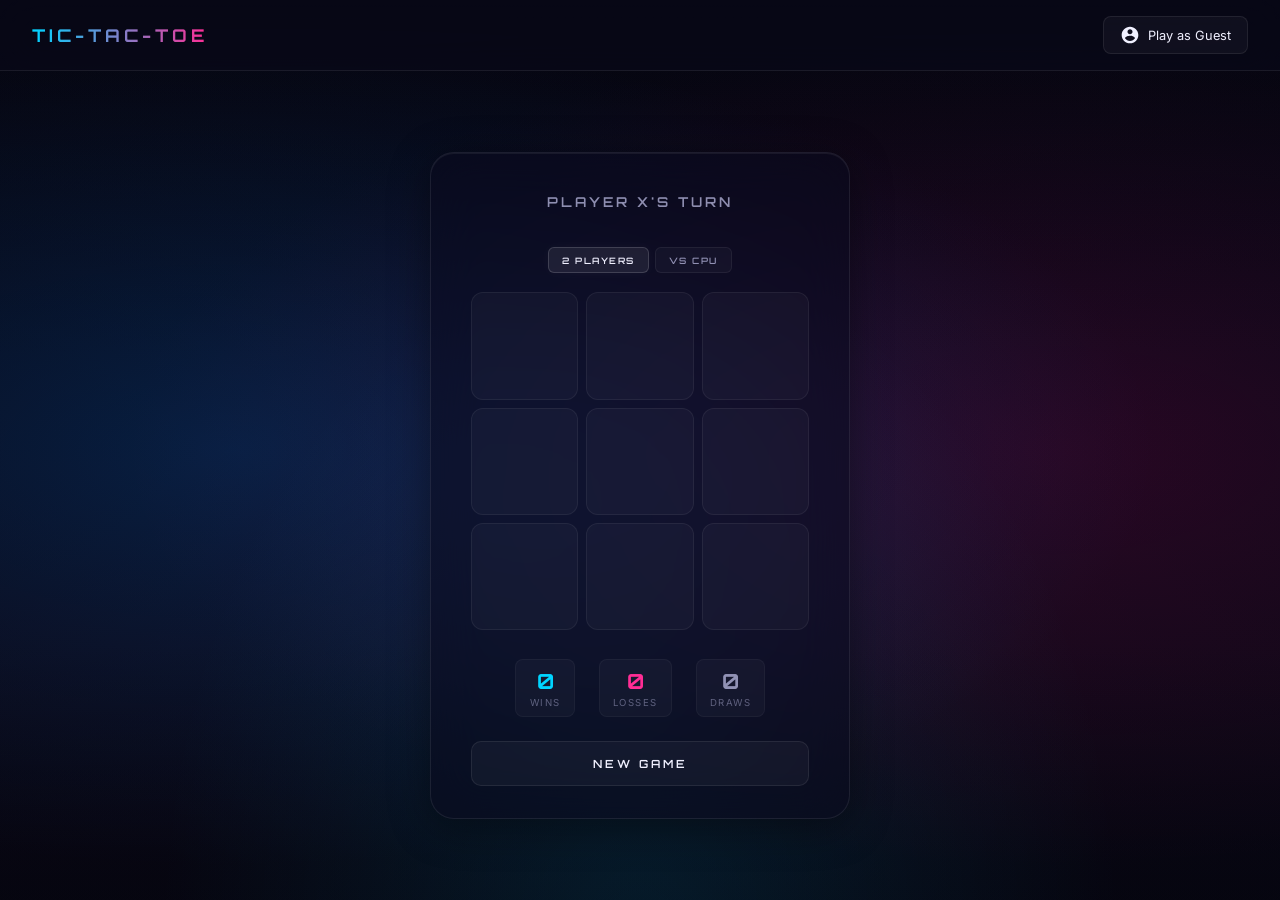
<file: index.html>
<!DOCTYPE html>
<html lang="en">
<head>
  <meta charset="UTF-8">
  <meta name="viewport" content="width=device-width, initial-scale=1.0">
  <title>Tic-Tac-Toe</title>
  <link rel="icon" type="image/svg+xml" href="favicon.svg">
  <link rel="manifest" href="manifest.json">
  <meta name="apple-mobile-web-app-capable" content="yes">
  <meta name="apple-mobile-web-app-status-bar-style" content="black-translucent">
  <link rel="preconnect" href="https://fonts.googleapis.com">
  <link href="https://fonts.googleapis.com/css2?family=Orbitron:wght@400;600;700;900&family=Inter:wght@300;400;500;600&display=swap" rel="stylesheet">
  <link rel="stylesheet" href="style.css">
  <script src="config.js"></script>
</head>
<body>
  <div class="parallax-bg" id="parallaxBg"></div>
  <div class="overlay"></div>

  <nav class="navbar">
    <a href="index.html" class="nav-brand">TIC-TAC-TOE</a>
    <div class="nav-right">
      <span id="userDisplay" class="user-display"></span>
      <div id="loginContainer"></div>
    </div>
  </nav>

  <main class="game-wrapper">
    <div class="game-container">
      <div class="status" id="status">Player X's turn</div>
      <div class="mode-bar">
        <button class="mode-btn active" data-mode="2p" onclick="setMode('2p')">2 Players</button>
        <button class="mode-btn" data-mode="cpu" onclick="setMode('cpu')">vs CPU</button>
        <span class="diff-group" id="diffGroup">
          <button class="diff-btn active" data-diff="easy" onclick="setDifficulty('easy')">Easy</button>
          <button class="diff-btn" data-diff="normal" onclick="setDifficulty('normal')">Normal</button>
          <button class="diff-btn" data-diff="hard" onclick="setDifficulty('hard')">Hard</button>
        </span>
      </div>
      <div class="board" id="board">
        <div class="cell" data-index="0"></div>
        <div class="cell" data-index="1"></div>
        <div class="cell" data-index="2"></div>
        <div class="cell" data-index="3"></div>
        <div class="cell" data-index="4"></div>
        <div class="cell" data-index="5"></div>
        <div class="cell" data-index="6"></div>
        <div class="cell" data-index="7"></div>
        <div class="cell" data-index="8"></div>
        <div class="win-line" id="winLine"></div>
      </div>
      <div class="scoreboard">
        <div class="score-item"><span class="score-val wins" id="scoreWins">0</span><span class="score-lbl">Wins</span></div>
        <div class="score-item"><span class="score-val losses" id="scoreLosses">0</span><span class="score-lbl">Losses</span></div>
        <div class="score-item"><span class="score-val draws" id="scoreDraw">0</span><span class="score-lbl">Draws</span></div>
      </div>
      <button class="btn-new" id="resetBtn">New Game</button>
    </div>
  </main>

  <script src="https://accounts.google.com/gsi/client"></script>
  <script src="auth.js"></script>
  <script src="profile.js"></script>
  <script src="ai.js"></script>
  <script src="script.js"></script>
  <script>
    if ('serviceWorker' in navigator) {
      navigator.serviceWorker.register('sw.js');
    }
  </script>
</body>
</html>
</file>
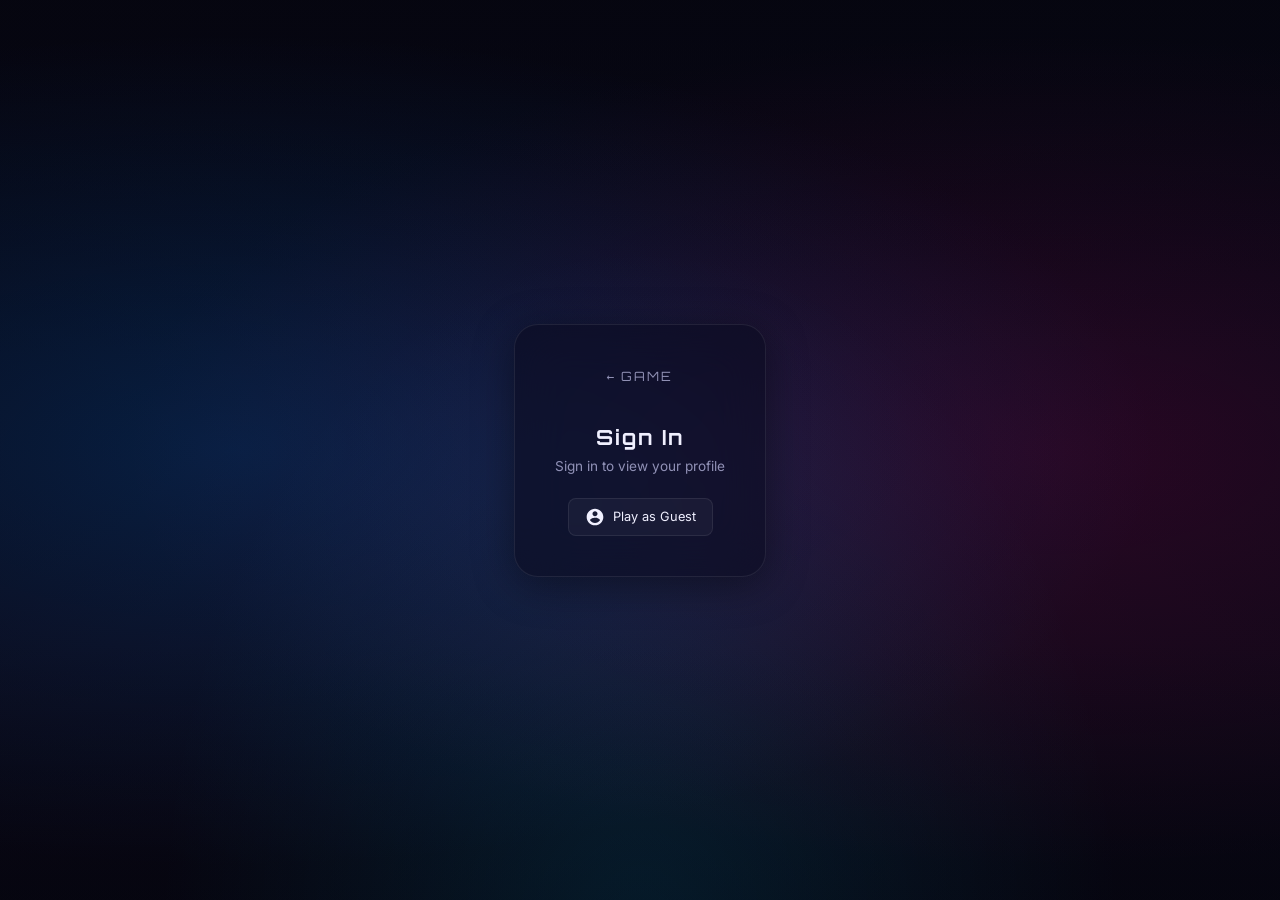
<file: profile.html>
<!DOCTYPE html>
<html lang="en">
<head>
  <meta charset="UTF-8">
  <meta name="viewport" content="width=device-width, initial-scale=1.0">
  <title>Profile - Tic-Tac-Toe</title>
  <link rel="icon" type="image/svg+xml" href="favicon.svg">
  <link rel="manifest" href="manifest.json">
  <meta name="apple-mobile-web-app-capable" content="yes">
  <meta name="apple-mobile-web-app-status-bar-style" content="black-translucent">
  <link rel="preconnect" href="https://fonts.googleapis.com">
  <link href="https://fonts.googleapis.com/css2?family=Orbitron:wght@400;600;700;900&family=Inter:wght@300;400;500;600&display=swap" rel="stylesheet">
  <link rel="stylesheet" href="style.css">
  <script src="config.js"></script>
  <style>
    .profile-page {
      position: relative;
      z-index: 5;
      flex: 1;
      display: flex;
      flex-direction: column;
      justify-content: center;
      align-items: center;
      padding: 2rem;
      min-height: 100vh;
    }

    .profile-container {
      background: var(--glass-bg);
      backdrop-filter: blur(24px);
      -webkit-backdrop-filter: blur(24px);
      border: 1px solid var(--glass-border);
      border-radius: 24px;
      padding: 2.5rem;
      text-align: center;
      box-shadow: 0 8px 40px rgba(0, 0, 0, 0.4);
      max-width: 500px;
      width: 100%;
    }

    .back-link {
      display: inline-flex;
      align-items: center;
      gap: 0.5rem;
      color: var(--text-secondary);
      text-decoration: none;
      font-size: 0.8rem;
      font-family: var(--font-display);
      letter-spacing: 2px;
      text-transform: uppercase;
      margin-bottom: 1.5rem;
      transition: color 0.2s;
    }

    .back-link:hover {
      color: var(--text-primary);
    }

    .profile-card h2 {
      font-family: var(--font-display);
      font-size: 1.3rem;
      font-weight: 700;
      letter-spacing: 2px;
      color: var(--text-primary);
      margin-top: 1rem;
    }

    .profile-email {
      color: var(--text-secondary);
      font-size: 0.8rem;
      margin: 0.3rem 0 1.5rem;
      opacity: 0.6;
    }

    .stats-grid {
      display: grid;
      grid-template-columns: repeat(5, 1fr);
      gap: 0.8rem;
      margin: 1.5rem 0;
    }

    .stat {
      display: flex;
      flex-direction: column;
      align-items: center;
      padding: 0.8rem 0.4rem;
      background: rgba(255, 255, 255, 0.03);
      border-radius: 8px;
      border: 1px solid rgba(255, 255, 255, 0.04);
    }

    .stat-val {
      font-family: var(--font-display);
      font-size: 1.4rem;
      font-weight: 700;
      color: var(--text-primary);
    }

    .stat-val.wins { color: var(--neon-blue); }
    .stat-val.losses { color: var(--neon-pink); }
    .stat-val.draws { color: var(--text-secondary); }

    .stat-lbl {
      font-size: 0.55rem;
      color: var(--text-secondary);
      text-transform: uppercase;
      letter-spacing: 1.5px;
      margin-top: 0.2rem;
      opacity: 0.6;
    }

    .reset-sm {
      font-family: var(--font-display);
      font-size: 0.6rem;
      letter-spacing: 2px;
      text-transform: uppercase;
      color: var(--text-primary);
      background: rgba(255, 255, 255, 0.04);
      border: 1px solid var(--glass-border);
      padding: 0.6rem 1.2rem;
      border-radius: 8px;
      cursor: pointer;
      transition: all 0.25s;
    }

    .reset-sm:hover {
      background: rgba(255, 255, 255, 0.08);
    }

    @media (max-width: 480px) {
      .profile-container {
        padding: 1.5rem;
      }
      .stats-grid {
        grid-template-columns: repeat(3, 1fr);
      }
    }
  </style>
</head>
<body>
  <div class="parallax-bg"></div>
  <div class="overlay"></div>

  <div class="profile-page">
    <div class="profile-container">
      <a href="index.html" class="back-link">&larr; Game</a>
      <div id="profileContent">
        <p style="color:var(--text-secondary);font-size:0.85rem">Loading...</p>
      </div>
    </div>
  </div>

  <script src="https://accounts.google.com/gsi/client"></script>
  <script src="auth.js"></script>
  <script src="profile.js"></script>
  <script>
    function renderProfile(user) {
      const el = document.getElementById('profileContent');
      if (!user) {
        el.innerHTML = `
          <div class="profile-card">
            <h2>Sign In</h2>
            <p style="color:var(--text-secondary);font-size:0.85rem;margin:0.5rem 0 1.5rem">Sign in to view your profile</p>
            <div id="loginPrompt"></div>
          </div>
        `;
        Auth.renderButton('loginPrompt');
        return;
      }
      el.innerHTML = Profile.renderFull(user);
    }

    renderProfile(Auth.getUser());
    Auth.onAuthChange(renderProfile);
  </script>
  <script>
    if ('serviceWorker' in navigator) {
      navigator.serviceWorker.register('sw.js');
    }
  </script>
</body>
</html>
</file>
<file: style.css>
* {
  margin: 0;
  padding: 0;
  box-sizing: border-box;
}

:root {
  --neon-blue: #00d4ff;
  --neon-pink: #ff2d95;
  --glass-bg: rgba(10, 10, 30, 0.55);
  --glass-border: rgba(255, 255, 255, 0.08);
  --text-primary: #f0f0ff;
  --text-secondary: rgba(200, 200, 240, 0.7);
  --font-display: 'Orbitron', monospace;
  --font-body: 'Inter', system-ui, sans-serif;
}

body {
  font-family: var(--font-body);
  min-height: 100vh;
  display: flex;
  flex-direction: column;
  align-items: center;
  overflow-x: hidden;
  color: var(--text-primary);
}

.parallax-bg {
  position: fixed;
  inset: -40px;
  z-index: 0;
  background:
    radial-gradient(ellipse at 20% 50%, rgba(0, 100, 200, 0.3) 0%, transparent 60%),
    radial-gradient(ellipse at 80% 50%, rgba(200, 0, 100, 0.2) 0%, transparent 60%),
    radial-gradient(ellipse at 50% 100%, rgba(0, 200, 255, 0.15) 0%, transparent 50%),
    linear-gradient(180deg, #05050f 0%, #0a0a1a 40%, #0f0a1a 70%, #05050f 100%);
  background-size: cover;
  background-position: center;
  transition: transform 0.1s ease-out;
}

.overlay {
  position: fixed;
  inset: 0;
  z-index: 1;
  background:
    radial-gradient(ellipse at center, transparent 0%, rgba(5, 5, 15, 0.4) 100%);
  pointer-events: none;
}

.navbar {
  position: relative;
  z-index: 10;
  width: 100%;
  display: flex;
  justify-content: space-between;
  align-items: center;
  padding: 1rem 2rem;
  background: rgba(10, 10, 30, 0.4);
  backdrop-filter: blur(20px);
  -webkit-backdrop-filter: blur(20px);
  border-bottom: 1px solid var(--glass-border);
}

.nav-brand {
  font-family: var(--font-display);
  font-size: 1.1rem;
  font-weight: 700;
  letter-spacing: 4px;
  text-decoration: none;
  background: linear-gradient(90deg, var(--neon-blue), var(--neon-pink));
  -webkit-background-clip: text;
  -webkit-text-fill-color: transparent;
  background-clip: text;
}

.nav-right {
  display: flex;
  align-items: center;
  gap: 1rem;
}

.user-display {
  display: flex;
  align-items: center;
}

.user-link {
  display: flex;
  align-items: center;
  gap: 0.5rem;
  text-decoration: none;
  color: var(--text-secondary);
  font-size: 0.85rem;
  transition: opacity 0.2s;
}

.user-link:hover {
  opacity: 0.8;
}

.user-name {
  color: var(--text-primary);
  font-weight: 500;
}

.avatar {
  border-radius: 50%;
  object-fit: cover;
  flex-shrink: 0;
  border: 1px solid rgba(255, 255, 255, 0.1);
}

.avatar-fallback {
  display: flex;
  align-items: center;
  justify-content: center;
  background: rgba(255, 255, 255, 0.06);
  color: var(--text-secondary);
  border-radius: 50%;
  font-weight: 600;
  flex-shrink: 0;
}

.game-wrapper {
  position: relative;
  z-index: 5;
  flex: 1;
  display: flex;
  justify-content: center;
  align-items: center;
  width: 100%;
  padding: 2rem;
}

.game-container {
  background: var(--glass-bg);
  backdrop-filter: blur(24px);
  -webkit-backdrop-filter: blur(24px);
  border: 1px solid var(--glass-border);
  border-radius: 24px;
  padding: 2.5rem 2.5rem 2rem;
  text-align: center;
  box-shadow:
    0 8px 40px rgba(0, 0, 0, 0.4),
    inset 0 1px 0 rgba(255, 255, 255, 0.06);
  max-width: 420px;
  width: 100%;
}

.status {
  font-family: var(--font-display);
  font-size: 0.85rem;
  font-weight: 600;
  letter-spacing: 3px;
  text-transform: uppercase;
  color: var(--text-secondary);
  margin-bottom: 1.8rem;
  min-height: 1.6rem;
}

.mode-bar {
  display: flex;
  justify-content: center;
  align-items: center;
  gap: 0.4rem;
  margin-bottom: 1.2rem;
  flex-wrap: wrap;
}

.mode-btn,
.diff-btn {
  font-family: var(--font-display);
  font-size: 0.55rem;
  font-weight: 600;
  letter-spacing: 1.5px;
  text-transform: uppercase;
  padding: 0.4rem 0.8rem;
  border-radius: 6px;
  cursor: pointer;
  transition: all 0.2s;
  background: rgba(255,255,255,0.03);
  color: var(--text-secondary);
  border: 1px solid rgba(255,255,255,0.06);
}

.mode-btn:hover,
.diff-btn:hover {
  background: rgba(255,255,255,0.07);
}

.mode-btn.active,
.diff-btn.active {
  background: rgba(255,255,255,0.08);
  color: var(--text-primary);
  border-color: rgba(255,255,255,0.15);
  box-shadow: 0 0 12px rgba(255,255,255,0.04);
}

.diff-group {
  display: none;
  gap: 0.3rem;
  margin-left: 0.3rem;
  padding-left: 0.6rem;
  border-left: 1px solid rgba(255,255,255,0.08);
}

.diff-group.visible {
  display: flex;
}

.board {
  position: relative;
  display: grid;
  grid-template-columns: repeat(3, 1fr);
  gap: 8px;
  margin-bottom: 1.8rem;
  aspect-ratio: 1;
}

.cell {
  background: rgba(255, 255, 255, 0.03);
  border: 1px solid rgba(255, 255, 255, 0.06);
  border-radius: 12px;
  display: flex;
  justify-content: center;
  align-items: center;
  font-size: 2.8rem;
  font-weight: 900;
  font-family: var(--font-display);
  cursor: pointer;
  transition:
    background 0.25s,
    border-color 0.25s,
    box-shadow 0.25s,
    opacity 0.4s;
  aspect-ratio: 1;
  position: relative;
}

.cell:hover:not(.taken) {
  background: rgba(255, 255, 255, 0.06);
  border-color: rgba(255, 255, 255, 0.12);
}

.cell.hover-x::after,
.cell.hover-o::after {
  content: attr(data-hover);
  position: absolute;
  font-size: 2.8rem;
  font-weight: 900;
  font-family: var(--font-display);
  opacity: 0.12;
  pointer-events: none;
}

.cell.hover-x::after {
  content: 'X';
  color: var(--neon-blue);
}

.cell.hover-o::after {
  content: 'O';
  color: var(--neon-pink);
}

.cell.taken {
  cursor: default;
}

.cell.x {
  color: var(--neon-blue);
  text-shadow:
    0 0 20px rgba(0, 212, 255, 0.4),
    0 0 60px rgba(0, 212, 255, 0.15);
  border-color: rgba(0, 212, 255, 0.15);
}

.cell.o {
  color: var(--neon-pink);
  text-shadow:
    0 0 20px rgba(255, 45, 149, 0.4),
    0 0 60px rgba(255, 45, 149, 0.15);
  border-color: rgba(255, 45, 149, 0.15);
}

.cell.pop-in {
  animation: popIn 0.35s cubic-bezier(0.34, 1.56, 0.64, 1) forwards;
}

@keyframes popIn {
  0% {
    transform: scale(0);
    opacity: 0;
  }
  60% {
    transform: scale(1.15);
  }
  100% {
    transform: scale(1);
    opacity: 1;
  }
}

.cell.win {
  background: rgba(255, 255, 255, 0.06);
  border-color: rgba(255, 255, 255, 0.15);
  box-shadow: 0 0 20px rgba(255, 255, 255, 0.06);
}

.cell.fade {
  opacity: 0.25;
}

.win-line {
  position: absolute;
  height: 3px;
  background: linear-gradient(90deg, var(--neon-blue), var(--neon-pink));
  border-radius: 2px;
  box-shadow:
    0 0 15px rgba(0, 212, 255, 0.5),
    0 0 30px rgba(255, 45, 149, 0.3);
  opacity: 0;
  pointer-events: none;
  z-index: 5;
  transition: opacity 0.3s ease;
}

.win-line.visible {
  opacity: 1;
}

.scoreboard {
  display: flex;
  justify-content: center;
  gap: 1.5rem;
  margin-bottom: 1.5rem;
}

.score-item {
  display: flex;
  flex-direction: column;
  align-items: center;
  min-width: 60px;
  padding: 0.5rem 0.8rem;
  background: rgba(255, 255, 255, 0.03);
  border-radius: 8px;
  border: 1px solid rgba(255, 255, 255, 0.04);
}

.score-val {
  font-family: var(--font-display);
  font-size: 1.3rem;
  font-weight: 700;
}

.score-val.wins { color: var(--neon-blue); }
.score-val.losses { color: var(--neon-pink); }
.score-val.draws { color: var(--text-secondary); }

.score-lbl {
  font-size: 0.6rem;
  text-transform: uppercase;
  letter-spacing: 1.5px;
  color: var(--text-secondary);
  margin-top: 0.2rem;
  opacity: 0.6;
}

.btn-new {
  font-family: var(--font-display);
  font-size: 0.7rem;
  font-weight: 600;
  letter-spacing: 3px;
  text-transform: uppercase;
  color: var(--text-primary);
  background: rgba(255, 255, 255, 0.04);
  border: 1px solid var(--glass-border);
  padding: 0.9rem 2rem;
  border-radius: 10px;
  cursor: pointer;
  transition: all 0.25s;
  width: 100%;
}

.btn-new:hover {
  background: rgba(255, 255, 255, 0.08);
  border-color: rgba(255, 255, 255, 0.15);
  box-shadow: 0 0 20px rgba(255, 255, 255, 0.04);
}

.btn-new:active {
  transform: scale(0.97);
}

.gbtn {
  display: inline-flex;
  align-items: center;
  gap: 0.5rem;
  background: rgba(255, 255, 255, 0.04);
  color: var(--text-primary);
  border: 1px solid var(--glass-border);
  padding: 0.5rem 1rem;
  border-radius: 8px;
  font-size: 0.8rem;
  cursor: pointer;
  transition: background 0.2s;
  font-family: inherit;
}

.gbtn:hover {
  background: rgba(255, 255, 255, 0.08);
}

.gbtn-sm {
  padding: 0.35rem 0.8rem;
  font-size: 0.75rem;
}

@media (max-width: 480px) {
  .game-container {
    padding: 1.5rem 1.2rem 1.5rem;
    border-radius: 16px;
  }

  .navbar {
    padding: 0.7rem 1rem;
  }

  .nav-brand {
    font-size: 0.85rem;
    letter-spacing: 3px;
  }

  .cell {
    font-size: 2rem;
    border-radius: 8px;
  }

  .cell.hover-x::after,
  .cell.hover-o::after {
    font-size: 2rem;
  }

  .status {
    font-size: 0.7rem;
    letter-spacing: 2px;
  }

  .scoreboard {
    gap: 0.8rem;
  }

  .score-item {
    min-width: 50px;
    padding: 0.4rem 0.5rem;
  }

  .score-val {
    font-size: 1.1rem;
  }
}
</file>
